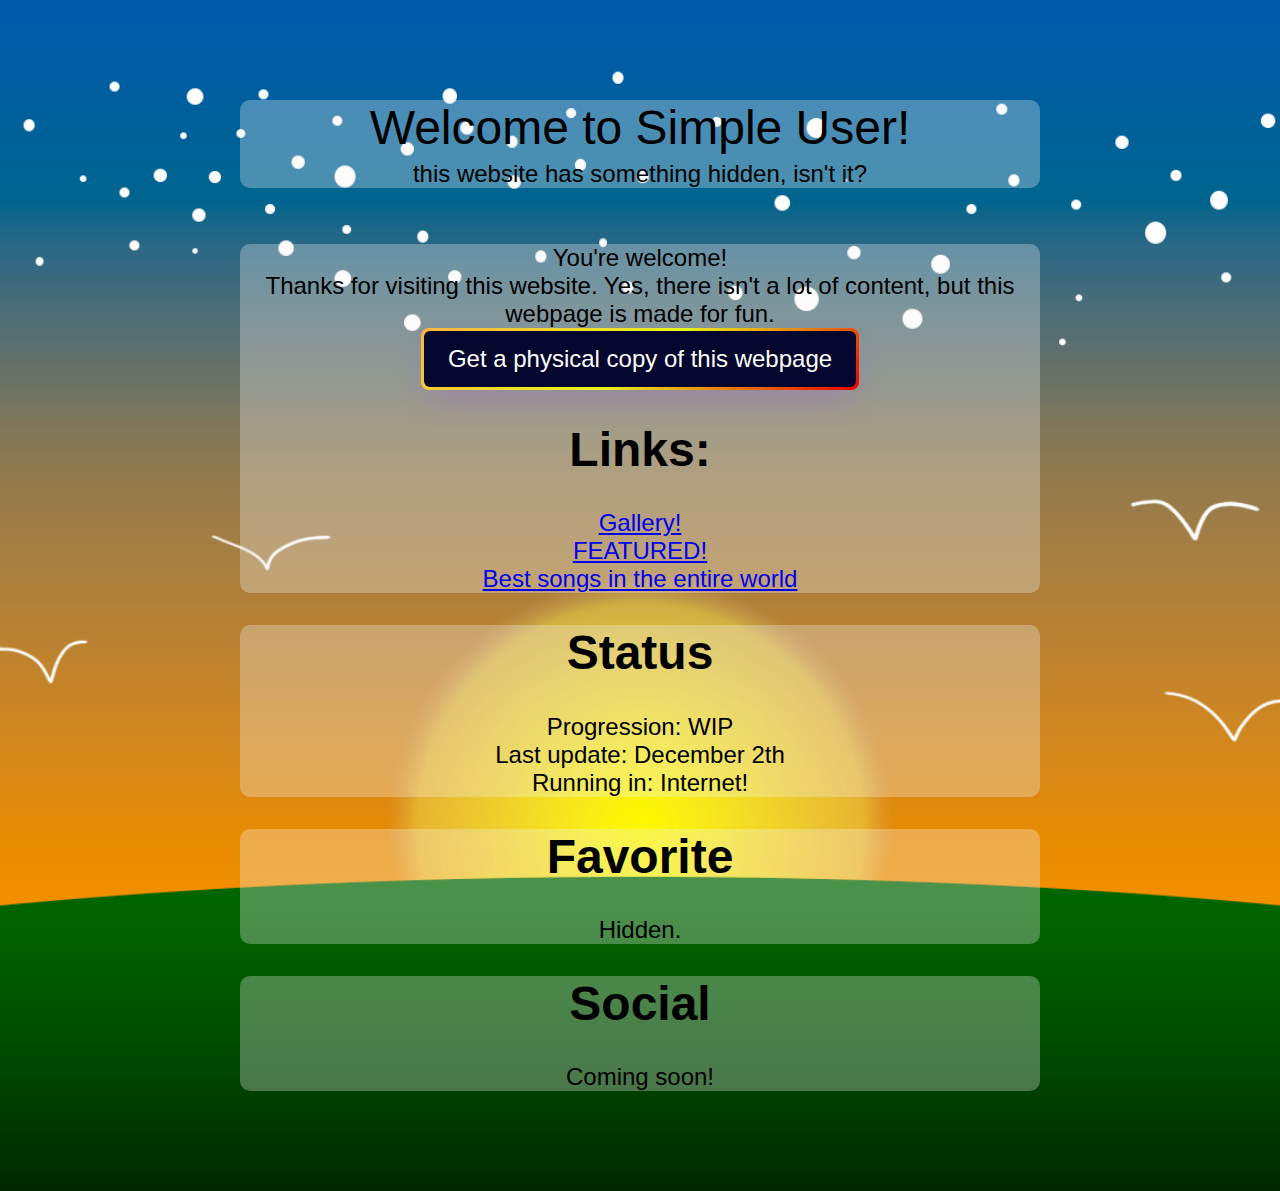
<file: index.html>
<html lang="en">
    <title>Simple User</title>
    <head>
        <link rel="stylesheet" href="styles\style.css">
        <link rel="icon" href="styles\favicon.ico">
    </head>
    <script src="scripts\main.js"></script>
    <body>
        <div class="main-border-design">
            <div class="starting-text">Welcome to Simple User!</div>
            <div class="mini-title">this website has something hidden, isn't it?</div>
        </div>
        <br><br>
        <div class="main-border-design">
            <div>You're welcome!
                <br>
                Thanks for visiting this website. Yes, there isn't a lot of content, but this webpage is made for fun.
            </div>
            <button class="button-64" role="button" onclick="print()"><span class="text">Get a physical copy of this webpage</span></button>
            <div>
                <h1>Links:</h1>
                <a href="view\gallery.html">Gallery!</a>
                <br>
                <a href="view\featured.html">FEATURED!</a>
                <br>
                <a href="view\audio.html">Best songs in the entire world</a>
            </div>
        </div>
        <div class="main-border-design">
            <div>
                <h1>Status</h1>
                Progression: WIP<br>
                Last update: <time datetime="2023-12-2">December 2th</time><br>
                Running in: Internet!
            </div>
    </div>
        <div class="main-border-design">
                <div>
                    <h1>Favorite</h1>
                    Hidden.
                </div>
        </div>
        <div class="main-border-design">
            <h1>Social</h1>
            Coming soon!
        </div>
    </body>
</html>
</file>
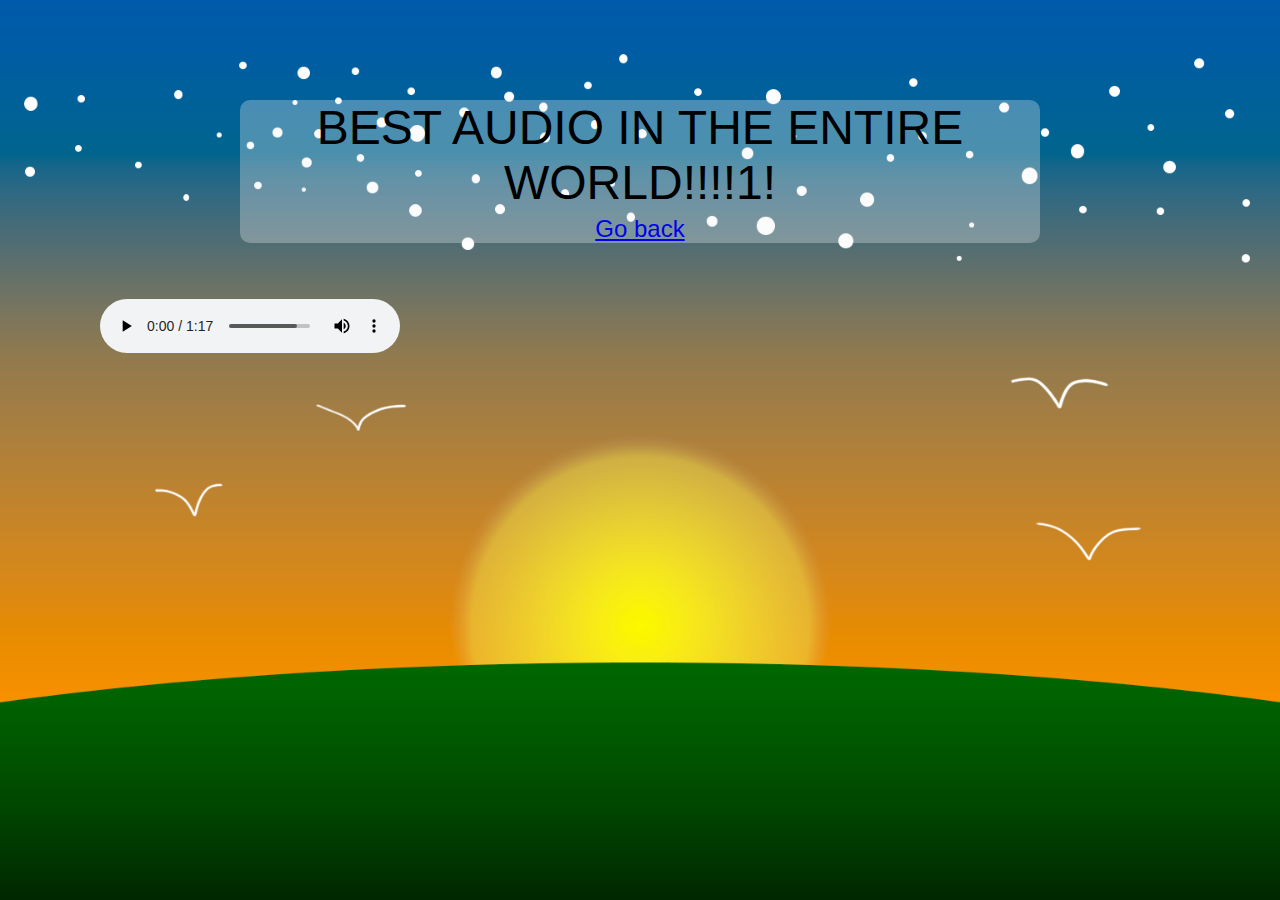
<file: view/audio.html>
<html lang="en">
    <title>BEST AUDIO IN THE ENTIRE WORLD!!!!1!</title>
    <head>
        <link rel="stylesheet" href="..\styles\style.css">
        <link rel="icon" href="..\styles\favicon.ico">
    </head>
    <body>
        <div class="main-border-design">
            <div class="starting-text">BEST AUDIO IN THE ENTIRE WORLD!!!!1!</div>
            <div class="mini-title"><a href="javascript:history.back()">Go back</a></div>
        </div>
        <br><br>
        <audio controls src="..\gallery\pou.mp3"></audio>
    </body>
</html>
</file>
